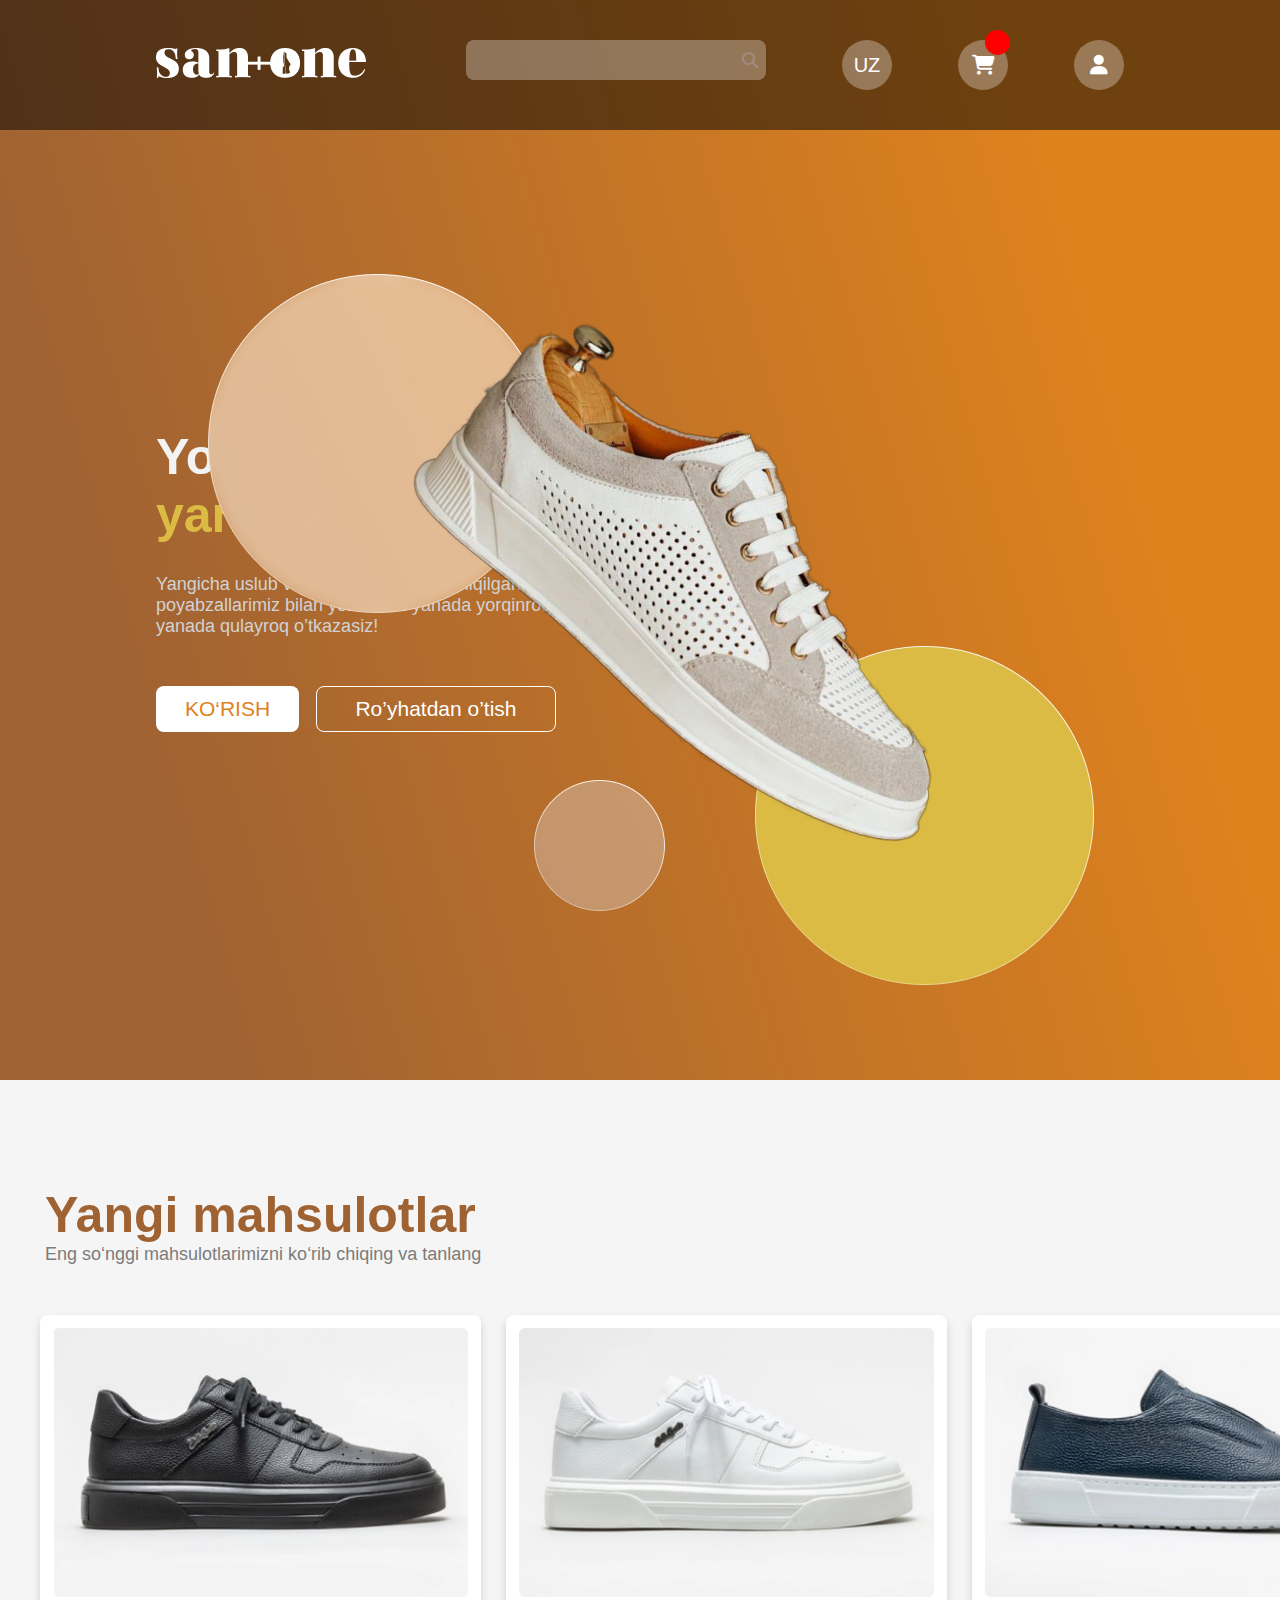
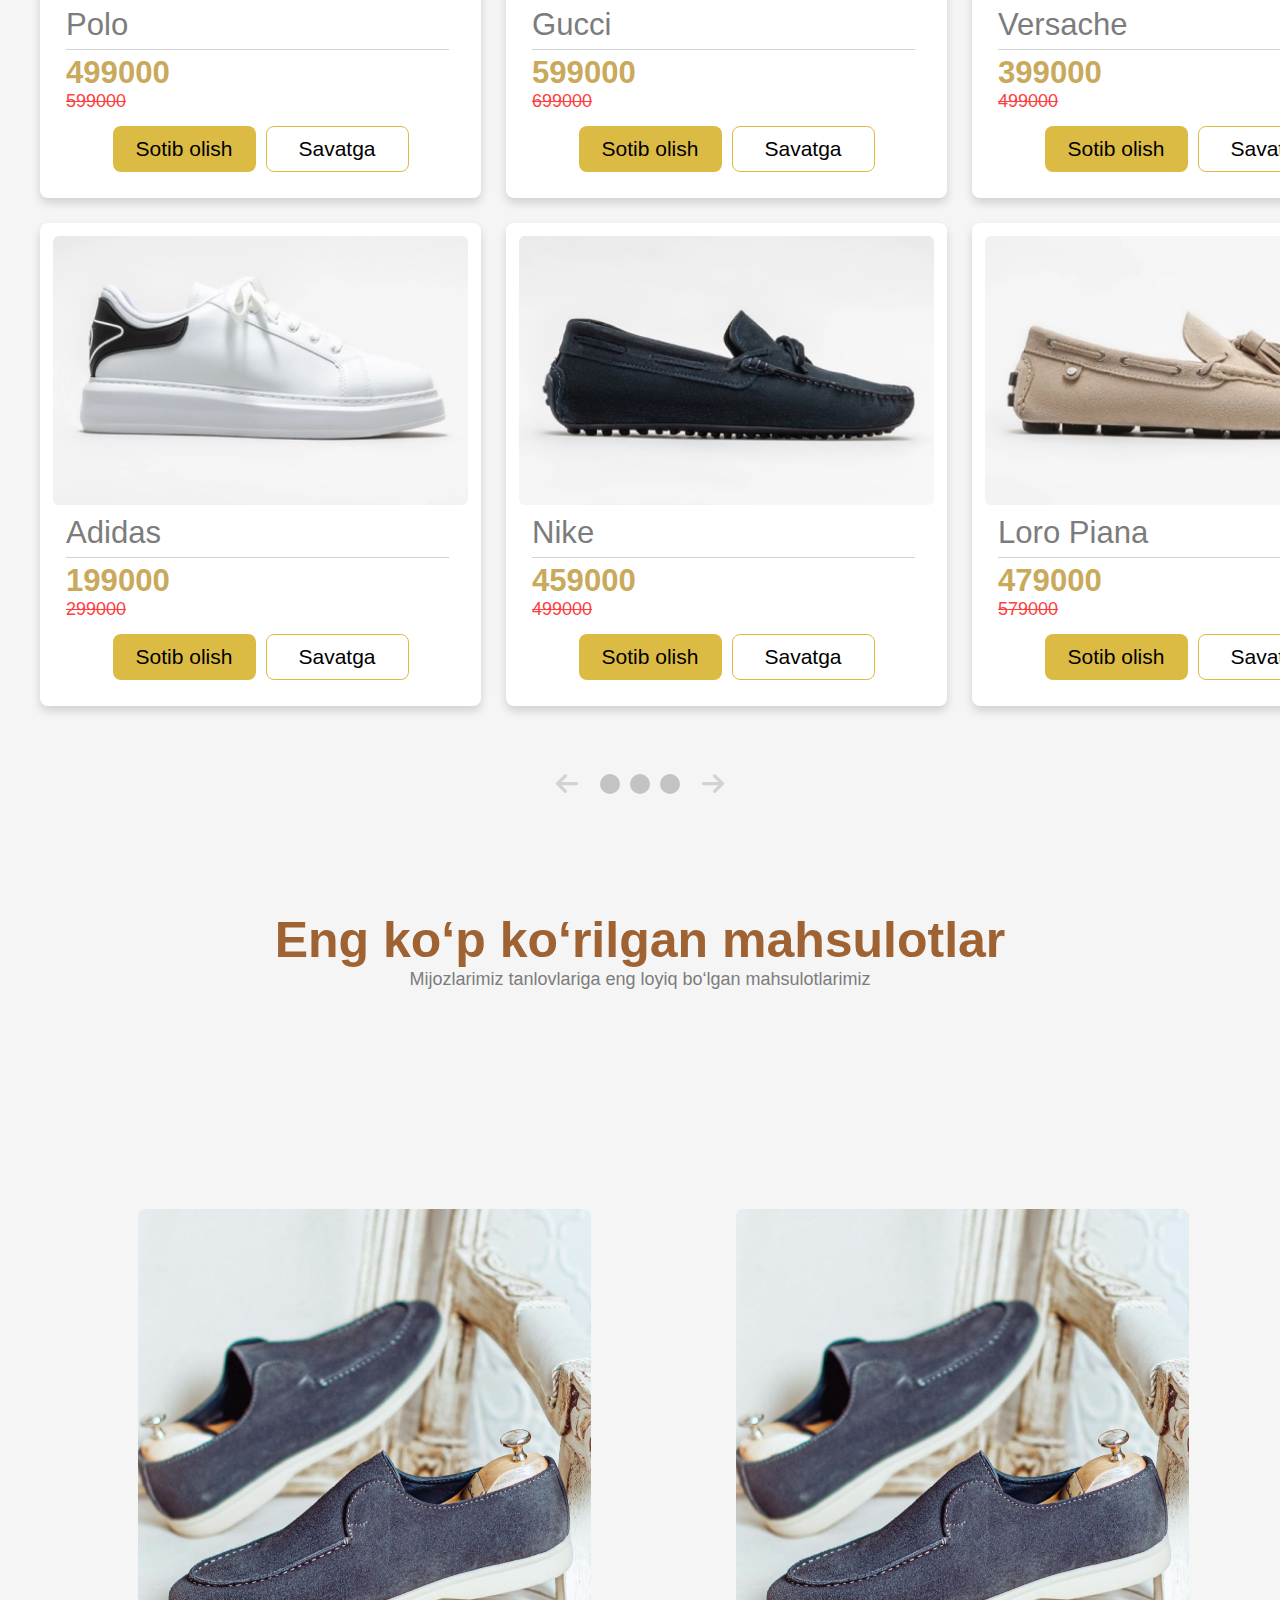
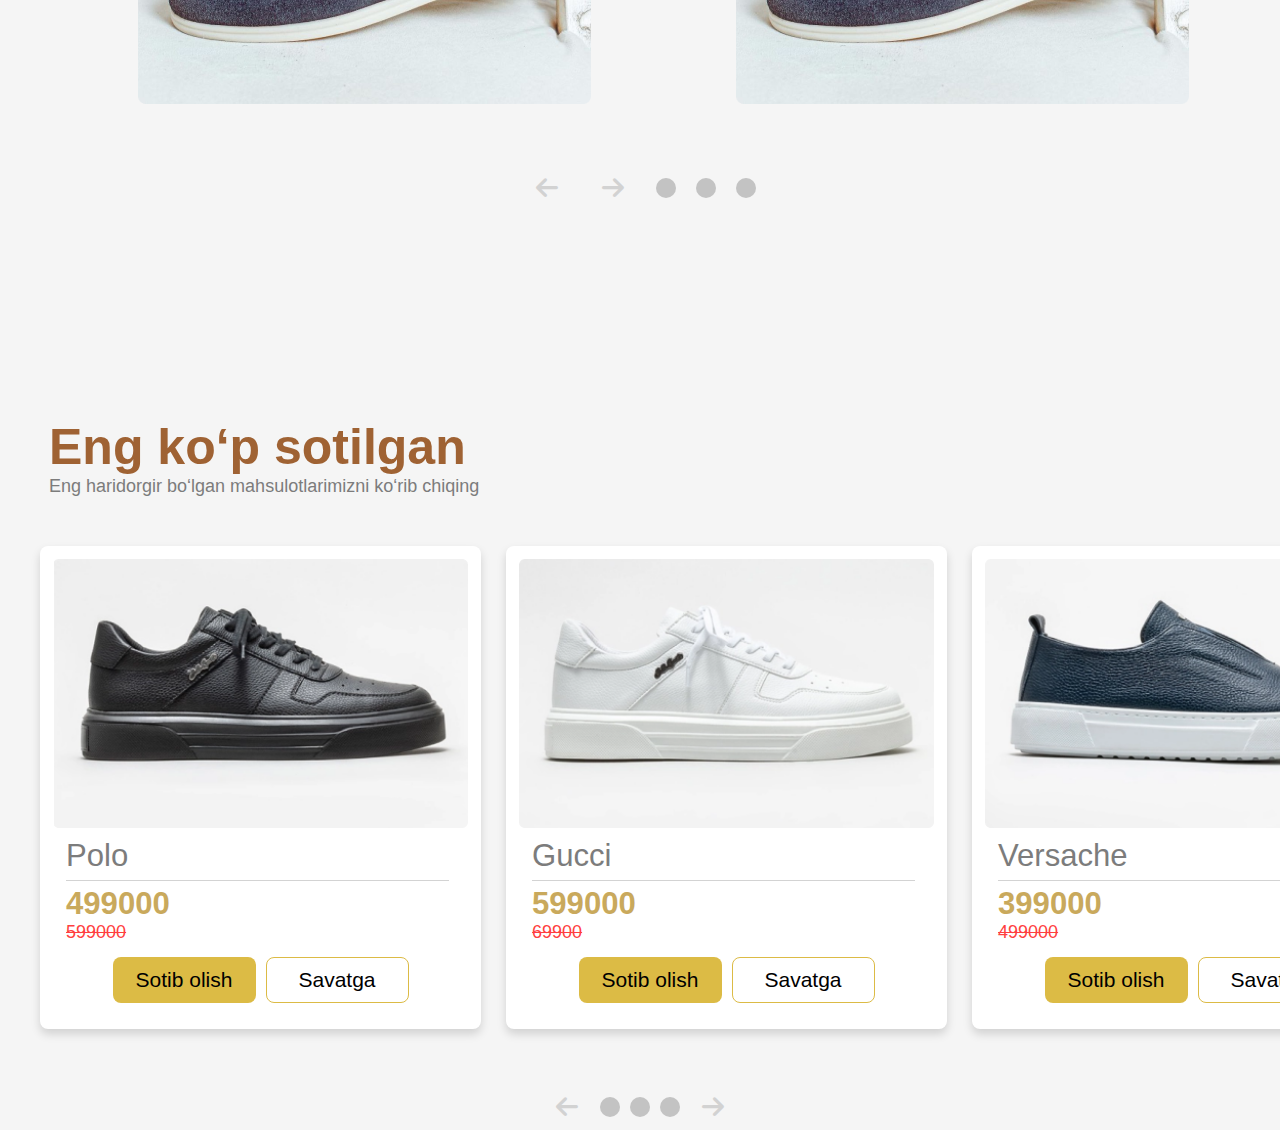
<file: index.html>
<!DOCTYPE html>
<html lang="en">

<head>
    <link rel="stylesheet" href="./style.css">
    <link rel="stylesheet" href="https://cdnjs.cloudflare.com/ajax/libs/font-awesome/6.5.1/css/all.min.css">
    <meta charset="UTF-8">
    <meta name="viewport" content="width=device-width, initial-scale=1.0">
    <title>Bosh sahifa</title>
    <link rel="main icon" href="./img/titleIcons/house-solid.svg" type="img/svg">
</head>

<body>
    <div class="wrapper">
        <button id="p" onclick="goBasket()"></button>
        <div class="section1">
            <nav class="wrapperNav">
                 <!-- <div class="basket_box ">
                    
                 </div> -->

                <div class="logo">
                    <img src="./img/s1/logo.png" alt="" onclick="goMain()">
                </div>
                <div class="n_l">
                    <div class="search">
                        <input type="text">
                        <i class="fa-solid fa-magnifying-glass" style="color: #a18b7f;"></i>
                    </div>

                    <div class="icons">
                        <button class="icon">
                            UZ
                        </button>
                        <button   id="toggle"  class="icon" onclick="goBasket()">
                            <i class="fa-solid fa-cart-shopping" style="color: #ffffff;"></i>
                        </button>
                        <button class="icon">
                            <i class="fa-solid fa-user" style="color: #ffffff;"></i>
                        </button>
                    </div>
                </div>

            </nav>
            <div class="left_s1">
                <p>Yozgi mavsum uchun</p>
                <b>yangi ko‘rinish</b>
                <span>Yangicha uslub va ko’rinishda ishlab chiqilgan,
                    yangi poyabzallarimiz bilan yoz faslini yanada yorqinroq,
                    yanada qulayroq o’tkazasiz!</span>
                <div class="btns_ls1">
                    <button class="left_s1_btn">
                        KO‘RISH
                    </button>
                    <button class="right_s1_btn">
                        Ro’yhatdan o’tish
                    </button>
                </div>
            </div>
            <!-- <img src="./img/section1_img.png" alt="" class="section1_img"> -->
            <img src="./img/s1/kichik_aylana.png" alt="" class="kichik_aylana">
            <img src="./img/s1/katta_aylana.png" alt="" class="katta_aylana">
            <img src="./img/s1/sariq_aylana.png" alt="" class="sariq_aylana">
            <img src="./img/s1/section1_img.png" alt="" class="section1_img">
        </div>
        <!-- section2------------------------ -->
        <div class="section2">
            <b>Yangi mahsulotlar</b>
            <p>Eng so‘nggi mahsulotlarimizni ko‘rib chiqing va tanlang</p>
            <div class="karusel">
                <div class="cards1">

                </div>
                <div class="cards2">

                </div>
                <div class="cards3">

                </div>

            </div>
            <div class="btns_s2">
                <button class="left_s2"><i class="fa-solid fa-arrow-left" style="color: #d2d2d2;"></i>
                     </button>
                        <button class="nuqta1"></button>
                        <button class="nuqta2"></button>
                        <button class="nuqta3"></button>
                        <button class="right_s2">
                            <i class="fa-solid fa-arrow-right" style="color: #d2d2d2;"></i>
                        </button>
            </div>
        </div>
        <!-- section3-------------- -->

        <div class="section3">
            <p>Eng ko‘p ko‘rilgan mahsulotlar</p>
            <b>Mijozlarimiz tanlovlariga eng loyiq bo‘lgan mahsulotlarimiz</b>
            <div class="karusel_s3">
                <div class="card1_s3">

                </div>
                <div class="card2_s3">

                </div>
                <div class="card3_s3">

                </div>
            </div>
            <div class="btns_s3">
                <button class="s3_l">
                    <i class="fa-solid fa-arrow-left" style="color: #d2d2d2;"></i>
                    </button>
                        <button class="s3_r"><i class="fa-solid fa-arrow-right" style="color: #d2d2d2;"></i></button>
                        <button class="dot1_s2"></button>
                        <button class="dot2_s2"></button>
                        <button class="dot3_s2"></button>
            </div>
        </div>

        <!-- section4---------------- -->
        <div class="section4">
            <b>Eng ko‘p sotilgan</b>
            <p>Eng haridorgir bo‘lgan mahsulotlarimizni ko‘rib chiqing</p>
            <div class="karusel_s4">
                <div class="cards1_s4">

                </div>
                <div class="cards2_s4">

                </div>
                <div class="cards3_s4">

                </div>

            </div>
            <div class="btns_s2">
                <button class="left_s4">
                    <i class="fa-solid fa-arrow-left" style="color: #d2d2d2;"></i>
                     </button>
                        <button class="nuqta1"></button>
                        <button class="nuqta2"></button>
                        <button class="nuqta3"></button>
                        <button class="right_s4">
                            <i class="fa-solid fa-arrow-right" style="color: #d2d2d2;"></i>
                        </button>
            </div>
        </div>
    </div>


</body>
<script src="./js.js"></script>

</html>
</file>
<file: style.css>
body{
    background-color: lightblue;
    display: flex;
    justify-content: center;
}
*{
    font-family: sans-serif;
    margin: 0;
    padding: 0;
    box-sizing: border-box;
}
/* wrapper--------------start */
.wrapper {
    position: relative;
    max-width: 1920px;
    width: 100%;
    display: flex;
    flex-direction: column;
    overflow: hidden;
}
#p{
    position: absolute;
    right: 270px;
    top: 30px;
    border: none;
    font-size: 20px;
    font-weight: 600;
    border-radius: 50%;
    background-color: red;
    display: flex;
    align-items: center;
    justify-content: center;
    color: white;
    width: 25px;
    height: 25px;
    cursor: pointer;
    text-decoration: none;
}
/* wrapper--------------end */


/* section1 start--------------- */
.section1{
    align-items: start;
    width: 100%;
    height: 1080px;
    display: flex;
    flex-direction: column;
    background: linear-gradient(74deg, #9F6233 13.95%, #DE821D 83.15%);
}

.n_l{
    display: flex;
    gap: 76px;
}


.search {
    display: flex;
    align-items: center;
    width: 300px; 
    height: 40px;
    border-radius: 8px;
    background: rgba(255, 255, 255, 0.3);
    cursor: text;

}
.search > i{
    margin-right: 8px;
    color: #A18B7F;
    
}

.search > input{
    width: 100%;
    height: 100%;
    text-align: center;
    font-size: 16px;
    color: white;
    background-color: transparent;
    outline: none;
    border: none;
    cursor: text;


}

.search-icon {
    margin-right: 5px;
    cursor: text;
}

.icon{
    width: 50px;
height: 50px;
flex-shrink: 0;
background-color: rgba(255, 255, 255, 0.30);
border-radius: 50%;
border: none;
display: flex;
justify-content: center;
align-items: center;
color: white;
cursor: pointer;
font-size: 20px;
}
.icons{
    display: flex;
    align-items: center;
    gap: 66px;
}
.uzIconBasket{
    color: black;
    width: 50px;
    height: 50px;
    flex-shrink: 0;
    background-color: #D2D2D2;
    border-radius: 50%;
    border: none;
    display: flex;
    justify-content: center;
    align-items: center;
    cursor: pointer;
    font-size: 20px;
    font-weight: 500;
}
.left_s1{
    display: flex;
    flex-direction: column;
    margin-top: 298px;
    margin-left: 156px;
}
.left_s1 > p{
    width: 600px;
    color: #F3F3F3;
font-size: 50px;
font-style: normal;
font-weight: 800;
line-height: normal;
}
.left_s1 > b{
    color: #DCBB45;
font-size: 50px;
font-style: normal;
font-weight: 800;
line-height: normal;

}
.left_s1 > span{
    color: var(--04, #D2D2D2);
font-size: 18px;
width: 441px;
margin-top: 30px;
margin-bottom: 49px;
font-style: normal;
font-weight: 400;
line-height: normal;
}
.btns_ls1{
    display: flex;
    gap: 17px;
}
.left_s1_btn{
    display: flex;
width: 143px;
padding: 10px;
justify-content: center;
align-items: center;
gap: 10px;
border-radius: 8px;
background: #FFF;
color: #DE821D;
font-size: 21px;
border: none;
font-style: normal;
font-weight: 400;
line-height: normal;
cursor: pointer;
}
.right_s1_btn{
    display: flex;
width: 240px;
padding: 10px;
justify-content: center;
align-items: center;
gap: 4px;
background-color: transparent;
border-radius: 8px;
border: 1px solid #FFF;
color: #FFF;
font-size: 21px;
font-style: normal;
font-weight: 400;
line-height: normal;
cursor: pointer;
}

.section1_img{
    position: absolute;
    top: 300px;
    right: 300px;
    z-index: 3;

}
.kichik_aylana{
    position: absolute;
    top: 780px;
    left: 534px;
}
.katta_aylana{
    position: absolute;
    top: 274px;
    right: 733px;
}
.sariq_aylana{
    position: absolute;
    top: 646px;
    right:186px ;
}
/* section1 end--------------- */


/* section2------------------- */
.section2{
    overflow: hidden;
    background: #F5F5F5;
    width: 100%;
    display: flex;
    flex-direction: column;
    align-items: start;

}


.karusel{

transition: 1.5s;
background: #F5F5F5;
    transform: translateX(0);
    width: 5760px;
    /* background: #F5F5F5; */

    display: flex;
    align-items: center;
    justify-content: start;
}
.cards1, .cards2, .cards3{
    
    margin-left: 40px;
    background: #F5F5F5;
    gap: 25px;
    width: 1920px;
    display: flex;
    flex-wrap: wrap;
}


.section2 > p{
    color: var(--04, #7C7C7C);
font-size: 18px;
font-style: normal;
font-weight: 400;
line-height: normal;
margin-bottom: 50px;
margin-left: 45px;
}
.section2 > b{
    margin-top: 106px;
    margin-left: 45px;

    color: #9F6233;
text-align: center;
font-size: 50px;
font-style: normal;
font-weight: 700;
line-height: normal;
}
.btns_s2{
    align-items: center;
    width: 100%;
    display: flex;
    justify-content: center;
    gap: 10px;
    align-items: center;
    padding-top: 55px;
}
.left_s2, .right_s2{
    cursor: pointer;
    font-size: 25px;
    width: 46px;
height: 46px;
flex-shrink: 0;
border-radius: 50%;
border: none;
background-color: transparent;
}
.nuqta1, .nuqta2, .nuqta3{
    width: 20px;
    height: 20px;
    border: none;
    background-color: #C3C3C3;
    border-radius: 50%;
    cursor: pointer;
}
.card{
    justify-content: start;
    display: flex;
    flex-direction: column;
    width: 441px;
height: 483px;
flex-shrink: 0;
border-radius: 8px;
background: #FFF;
box-shadow: 0px 5px 10px 0px rgba(0, 0, 0, 0.15);
padding: 13px;
}
.line{
    width: 383px;
height: 1px;
background: #D3D3D3;
margin-left: 13px;
margin-top: 6px;
}
.card > p{
    color: var(--04, #7C7C7C);
font-size: 31.1px;
font-style: normal;
font-weight: 400;
line-height: normal;
margin-left: 13px;
margin-top: 10px;
}
.card > b{
    color: var(--brandcolor, #C9A95C);
text-align: left;
font-size: 31.1px;
font-style: normal;
font-weight: 700;
line-height: normal;
margin-left: 13px;
margin-top: 5px;
}
.card > del{
    color: #FF3F3F;
    font-size: 18px;
    font-style: normal;
    font-weight: 400;
    line-height: normal;
    text-decoration-line: strikethrough;
margin-left: 13px;
}
.btns_card_s2{
    width: 100%;
    display: flex;
    justify-content: center;
    gap: 10px;
    margin-top: 14px;
}
.buyButton{
    cursor: pointer;
    display: flex;
width: 143px;
padding: 10px;
justify-content: center;
align-items: center;
gap: 10px;
border-radius: 8px;
background: #DCBB45;
color: #000;
border: none;
font-size: 21px;
font-style: normal;
font-weight: 400;
line-height: normal;
}
.toBasket, .clearBasket{
    cursor: pointer;
    display: flex;
width: 143px;
padding: 10px;
justify-content: center;
align-items: center;
gap: 10px;
border-radius: 8px;
border: 1px solid var(--06, #DCBB45);
background-color: #fff;
color: #000;
font-size: 21px;
font-style: normal;
font-weight: 400;
line-height: normal;
}
.clearBasket{
    margin-top: 20px;
    margin-left: 500px;
    margin-bottom: 50px;
}
/* section2 end--------------- */
/* SECTION3----------- start*/
.section3{
    overflow: hidden;
    padding-top: 104px;
    width: 100%;
    display: flex;
    background: #F5F5F5;
    flex-direction: column;
    
}
.section3 > p{
    color: #9F6233;
    text-align: center;
    font-size: 50px;
    font-style: normal;
    font-weight: 700;
    line-height: normal;
}
.section3 > b{
    text-align: center;
    color: var(--04, #7C7C7C);
    font-size: 18px;
    font-style: normal;
    font-weight: 400;
    line-height: normal;
    padding-bottom: 219px;
}
.karusel_s3{
    transition: 1.5s;
    display: flex;
    width: 5760px;
}
.card1_s3, .card2_s3, .card3_s3{
    width: 1920px;
    display: flex;
    gap: 145px;
    justify-content: center;
}
.btns_s3{
    width: 100%;
    display: flex;
    justify-content: center;
    gap: 20px;
    padding-top: 61px;
    padding-bottom: 207px;
    align-items: center;
}
.s3_r, .s3_l{
    cursor: pointer;
    font-size: 25px;
    width: 46px;
height: 46px;
flex-shrink: 0;
border-radius: 50%;
border: none;
background-color: transparent;
}
.dot1_s2, .dot2_s2, .dot3_s2{
    width: 20px;
    height: 20px;
    border: none;
    background-color: #C3C3C3;
    border-radius: 50%;
    cursor: pointer;
}
/* section3 end-------------------- */

/* section4 start-------------------- */
.section4{

    overflow: hidden;
    background:  #F5F5F5;
    width: 100%;
    display: flex;
    flex-direction: column;
    align-items: start;

}
.karusel_s4{

    transition: 1.5s;
        transform: translateX(0);
        width: 5760px;
        background: #F5F5F5;
        display: flex;
        align-items: center;
        justify-content: start;
    }
.cards1_s4, .cards2_s4, .cards3_s4{
    margin-left: 40px;
    background: #F5F5F5;
    gap: 25px;
    width: 1920px;
    display: flex;
    flex-wrap: wrap;
}
.right_s4, .left_s4{
    cursor: pointer;
    font-size: 25px;
    width: 46px;
height: 46px;
flex-shrink: 0;
border-radius: 50%;
border: none;
background-color: transparent;
}
.section4 > b{
    margin-left: 49px;
    color: #9F6233;
text-align: center;
font-size: 50px;
font-style: normal;
font-weight: 700;
line-height: normal;
}
.section4 > p{
    margin-bottom: 49px;
    margin-left: 49px;
    color: var(--04, #7C7C7C);
font-size: 18px;
font-style: normal;
font-weight: 400;
line-height: normal;
}
/* section 4 end---------------- */
/* basketWrapper start */


/* basketWrapper end */
.basketCard{
    width: 915px;
    /* height: 1030px; */
    margin-top: 72px;
    margin-left: 156px;
    background-color: #F5F5F5;
    overflow: auto;
}
.productsCard{
    width: 100%;
    height: 206px;
    display: flex;
    align-items: center;
}
.productsCard > img{
    width: 221px;
height: 150.116px;
flex-shrink: 0;
border-radius: 8px;
margin-left: 10px;
margin-right: 10px;
}
.productName{
    color: #000;
font-size: 25px;
font-style: normal;
font-weight: 400;
line-height: normal;
width: 200px;
display: flex;
align-items: center;
justify-content: center;
}
.countButtons{
    display: flex;
width: 149.264px;
padding: 10.438px;
justify-content: center;
align-items: center;
gap: 29.227px;
border-radius: 8.35px;
background: #FFF;
}
.plusButton, .minusButton{
    width: 22.964px;
height: 22.964px;
flex-shrink: 0;
border-radius: 50%;
border: 2px solid black;
background-color: transparent;
display: flex;
justify-content: center;
align-items: center;
cursor: pointer;
}
.removeButton{
    background-color: transparent;
    margin-right: 10px;
    border: none;
}
.countButtons > p{
    color: #000;
font-size: 21.92px;
font-style: normal;
font-weight: 400;
line-height: 25.164px; 
}
.productPrice{
    color: var(--brandcolor, #C9A95C);
text-align: right;
font-size: 23.806px;
font-style: normal;
font-weight: 700;
line-height: normal;
margin: 0 50px;
}
.removeButton{
    cursor: pointer;
}
.iconBasket{
    width: 50px;
    height: 50px;
    flex-shrink: 0;
background-color: #C9A95C;
border-radius: 50%;
border: none;
cursor: pointer;

}
.wrapperBasket{
    width: 1920px;
height: 1276px;
position: relative;
display: flex;
flex-direction: column;
overflow: hidden;
background-color: #F5F5F5;

}
.navBasket{
    width: 1920px;
height: 140px;
flex-shrink: 0;
    padding: 45px 156px;
    background: white;
    display: flex;
    align-items: center;
    justify-content: space-between;
box-shadow: 0px 8px 34px 0px rgba(0, 0, 0, 0.25);
}
.wrapperNav{
    padding: 40px 156px;
    background: rgba(0, 0, 0, 0.50);
    display: flex;
    width: 100%;
    align-items: center;
    justify-content: space-between;
    height: 130px;
}
.goMainArrow{
    cursor: pointer;
    background-color: transparent;
    border: none;
}
.logoBasket{
    display: flex;
    gap: 50px;
    align-items: center;
}
.searchBasket{
    width: 337px;
height: 50px;
flex-shrink: 0;
border-radius: 8px;
border: 1px solid #A18B7F;
display: flex;
align-items: center;
}
.searchBasket > input{
    border-radius: 8px;
    text-align: center;
        width: 90%;
        height: 100%;
        border: none;
        outline: 0;
        cursor: text;
        font-size: 16px;
    }
    .linksBasket{
        display: flex;
        gap: 89px;
    }
    .linksBasket > a{
        color: var(--01, #A18B7F);
    font-size: 18px;
    font-style: normal;
    font-weight: 600;
    line-height: normal;
    text-decoration: none;
    }


    /* product page start */
.productCard{
    border-radius: 8px;
background: #FFF;
box-shadow: 0px 5px 10px 0px rgba(0, 0, 0, 0.15);
width: 1607px;
height: 700px;
flex-shrink: 0;
margin-top: 70px;
margin-left: 157px;
display: flex;
/* justify-content: center; */
/* align-items: center; */
gap: 60px;
}
.productImg{
    width: 628.48px;
height: 640px;
background: #F3F3F3;
/* background-color: red; */
margin-left: 215px;
margin-top: 30px;

flex-shrink: 0;
display: flex;
align-items: center;
justify-content: center;

filter: drop-shadow(0px 4px 4px rgba(0, 0, 0, 0.15));
}
.productImg > img{
    transform: scale(1.4);
}
.productData{
    display: flex;
    flex-direction: column;
    justify-content: center;
    align-items: center;
}
.productData > p{
    color: var(--01, #A18B7F);
font-size: 50px;
font-style: normal;
font-weight: 400;
line-height: normal;
margin-bottom: 100px;
}
.productData > b{
color: #000;
font-size: 33px;
font-style: normal;
font-weight: 700;
line-height: normal;
}
.productData > del{
    color: #FF3F3F;
font-size: 18px;
font-style: normal;
font-weight: 400;
line-height: normal;
text-decoration-line: strikethrough;
}



    /* product page end */
</file>
